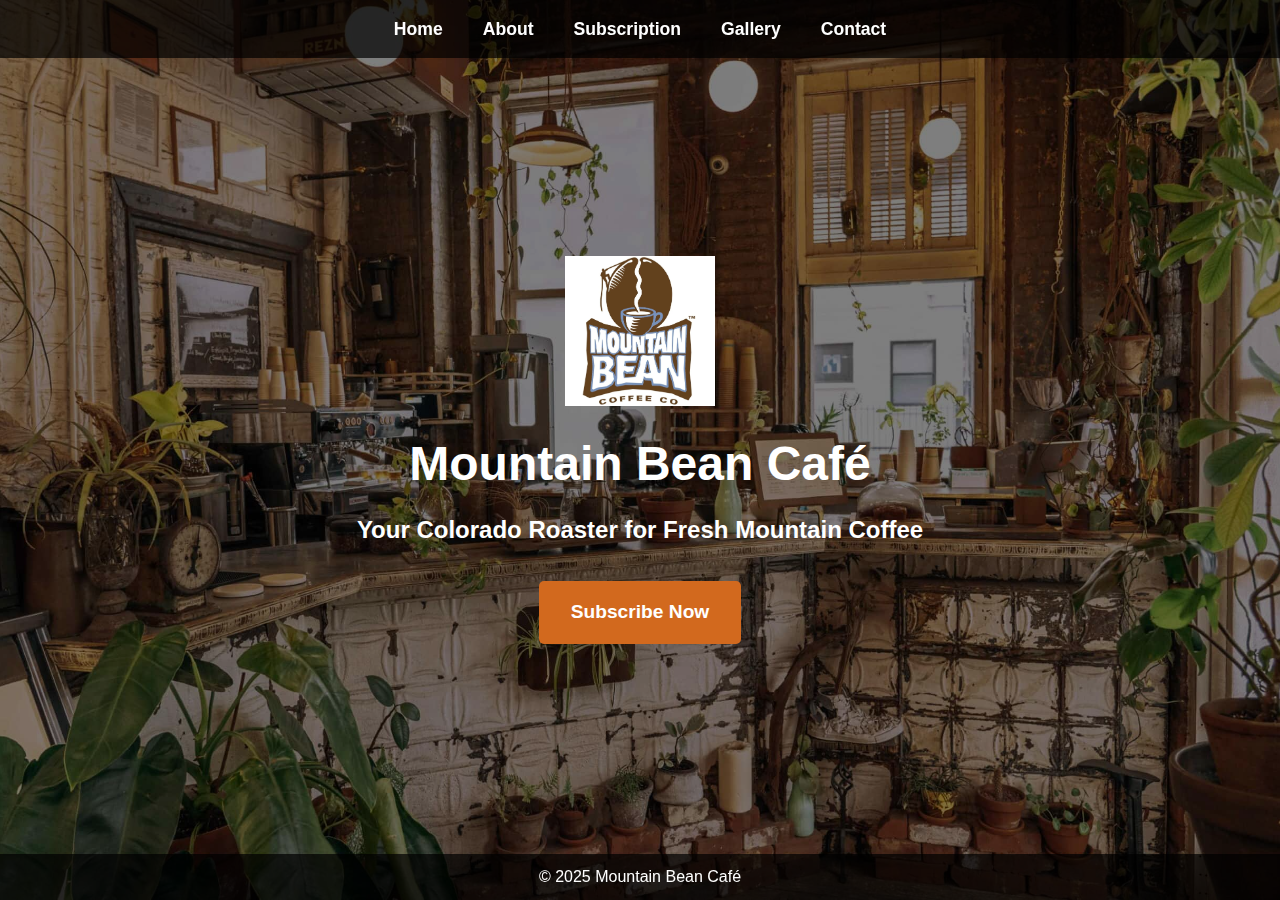
<file: prosite/index.html>
<!DOCTYPE html>
<html lang="en">
<head>
  <meta charset="UTF-8" />
  <meta name="viewport" content="width=device-width, initial-scale=1" />
  <title>Mountain Bean Café | Home</title>
  <meta name="description" content="Freshly roasted Colorado coffee to fuel your mountain adventures." />
  <link rel="stylesheet" href="../css/main.css" />
  
<!-- Google tag (gtag.js) -->
<script async src="https://www.googletagmanager.com/gtag/js?id=G-TQYM9452RJ"></script>
<script>
  window.dataLayer = window.dataLayer || [];
  function gtag(){dataLayer.push(arguments);}
  gtag('js', new Date());
  gtag('config', 'G-TQYM9452RJ');
</script>
  
  <style>
    body {
      font-family: 'MountainBeanFont', Arial, sans-serif;
      margin: 0;
      padding: 0;
      background: url('../images/hero.jpg') no-repeat center center/cover;
      color: white;
      height: 100vh;
    }
    .hero-container {
      display: flex;
      flex-direction: column;
      justify-content: center;
      align-items: center;
      height: 100%;
      background: rgba(0,0,0,0.5);
      text-align: center;
      padding: 0 20px;
    }
    .hero-logo {
      max-width: 150px;
      margin-bottom: 20px;
    }
    h1 {
      font-size: 3rem;
      margin-bottom: 0.5rem;
    }
    h2 {
      font-size: 1.5rem;
      margin-bottom: 2rem;
    }
    .btn-primary {
      background-color: #d2691e;
      color: white;
      border: none;
      padding: 1rem 2rem;
      font-size: 1.2rem;
      cursor: pointer;
      border-radius: 5px;
      text-decoration: none;
    }
    .btn-primary:hover {
      background-color: #a0522d;
    }
    nav.nav-global {
      background: rgba(0, 0, 0, 0.7);
      padding: 10px;
      display: flex;
      justify-content: center;
      gap: 20px;
      position: fixed;
      width: 100%;
      top: 0;
      z-index: 10;
    }
    nav.nav-global a {
      color: white;
      text-decoration: none;
      font-weight: bold;
    }
    nav.nav-global a:hover {
      text-decoration: underline;
    }
    footer {
      position: fixed;
      bottom: 0;
      width: 100%;
      background: rgba(0,0,0,0.7);
      color: white;
      text-align: center;
      padding: 10px 0;
    }
  </style>
</head>
<body>
  <nav class="nav-global">
    <a href="index.html">Home</a>
    <a href="about.html">About</a>
    <a href="subscription.html">Subscription</a>
    <a href="gallery.html">Gallery</a>
    <a href="contact.html">Contact</a>
  </nav>

  <div class="hero-container" role="main">
    <img src="../images/logo.png" alt="Mountain Bean Café Logo" class="hero-logo" />
    <h1>Mountain Bean Café</h1>
    <h2>Your Colorado Roaster for Fresh Mountain Coffee</h2>
    <a href="subscription.html" class="btn-primary" role="button">Subscribe Now</a>
  </div>

  <footer>
    <p>&copy; 2025 Mountain Bean Café</p>
  </footer>
</body>
</html>
</file>
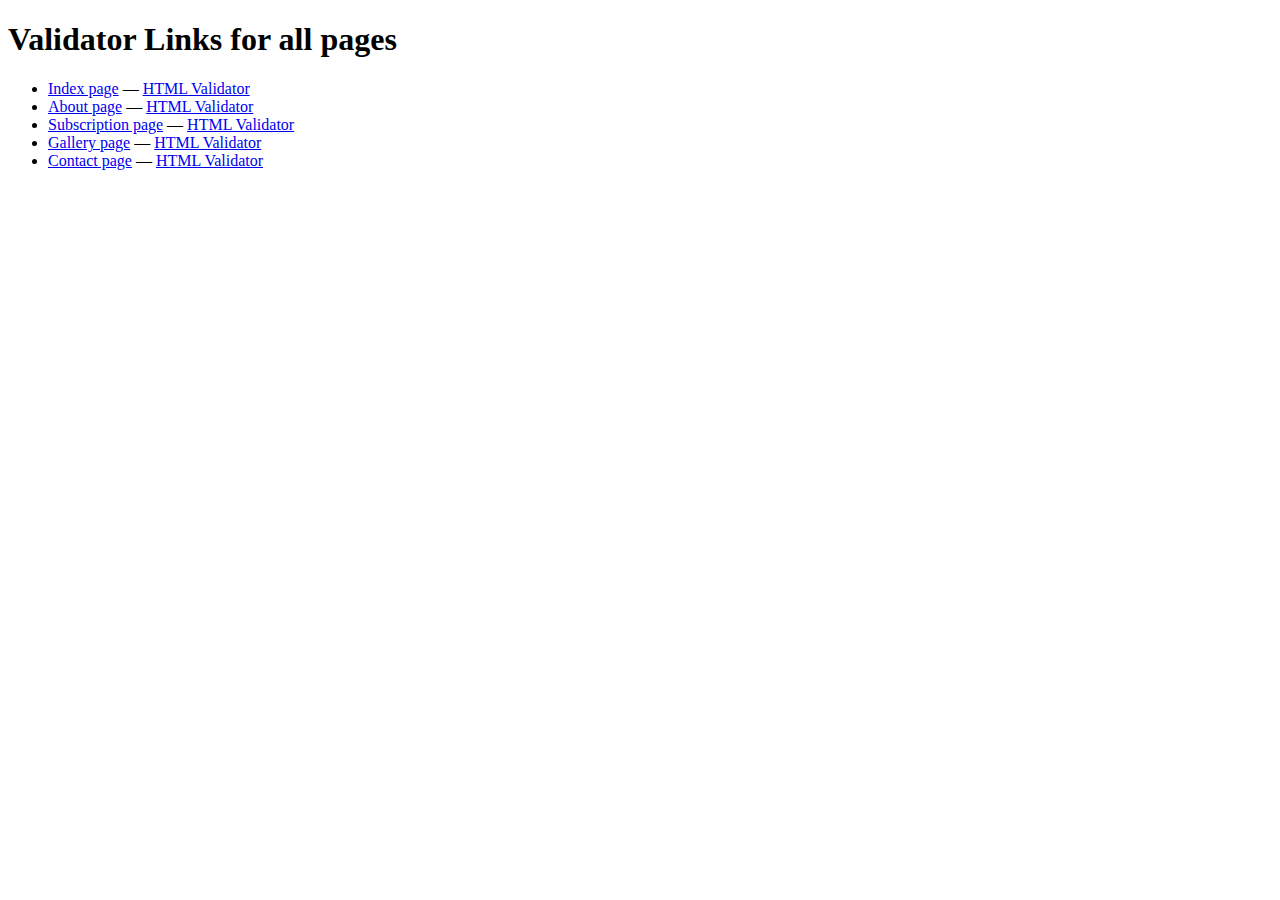
<file: test.html>
<!DOCTYPE html>
<html lang="en">
<head>
  <meta charset="UTF-8" />
  <title>Test Validator Links</title>
</head>
<body>
  <h1>Validator Links for all pages</h1>
  <ul>
    <li><a href="prosite/index.html">Index page</a> — 
      <a href="https://validator.w3.org/nu/?doc=https://mountain-bean.github.io/mountain-bean/prosite/index.html" target="_blank">HTML Validator</a>
    </li>
    <li><a href="prosite/about.html">About page</a> — 
      <a href="https://validator.w3.org/nu/?doc=https://mountain-bean.github.io/mountain-bean/prosite/about.html" target="_blank">HTML Validator</a>
    </li>
    <li><a href="prosite/subscription.html">Subscription page</a> — 
      <a href="https://validator.w3.org/nu/?doc=https://mountain-bean.github.io/mountain-bean/prosite/subscription.html" target="_blank">HTML Validator</a>
    </li>
    <li><a href="prosite/gallery.html">Gallery page</a> — 
      <a href="https://validator.w3.org/nu/?doc=https://mountain-bean.github.io/mountain-bean/prosite/gallery.html" target="_blank">HTML Validator</a>
    </li>
    <li><a href="prosite/contact.html">Contact page</a> — 
      <a href="https://validator.w3.org/nu/?doc=https://mountain-bean.github.io/mountain-bean/prosite/contact.html" target="_blank">HTML Validator</a>
    </li>
  </ul>
</body>
</html>
</file>
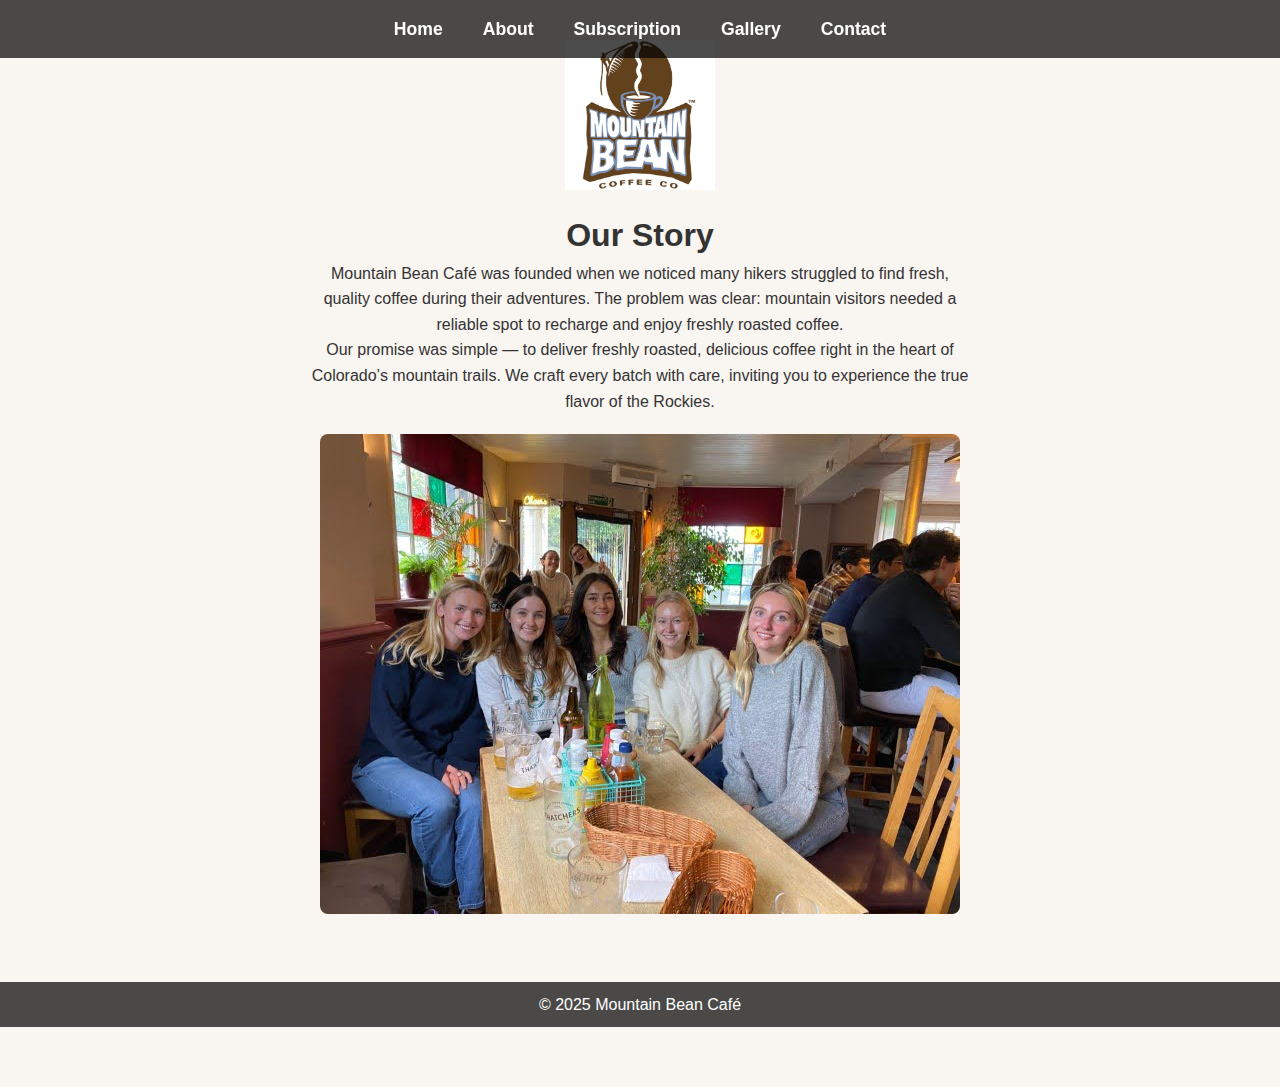
<file: prosite/about.html>
<!DOCTYPE html>
<html lang="en">
<head>
  <meta charset="UTF-8" />
  <meta name="viewport" content="width=device-width, initial-scale=1" />
  <title>Mountain Bean Café | About</title>
  <meta name="description" content="Learn about Mountain Bean Café’s origin story and team." />
  <link rel="stylesheet" href="../css/main.css" />
  
<!-- Google tag (gtag.js) -->
<script async src="https://www.googletagmanager.com/gtag/js?id=G-TQYM9452RJ"></script>
<script>
  window.dataLayer = window.dataLayer || [];
  function gtag(){dataLayer.push(arguments);}
  gtag('js', new Date());
  gtag('config', 'G-TQYM9452RJ');
</script>
  
  <style>
    main {
      padding: 20px;
      max-width: 700px;
      margin: auto;
      text-align: center;
    }
    .logo {
      max-width: 150px;
      display: block;
      margin: 20px auto;
    }
    .staff-photo {
      max-width: 100%;
      height: auto;
      border-radius: 8px;
      margin-top: 20px;
    }
    nav.nav-global {
      background: rgba(0, 0, 0, 0.7);
      padding: 10px;
      display: flex;
      justify-content: center;
      gap: 20px;
      position: fixed;
      width: 100%;
      top: 0;
      z-index: 10;
    }
    nav.nav-global a {
      color: white;
      text-decoration: none;
      font-weight: bold;
    }
    nav.nav-global a:hover {
      text-decoration: underline;
    }
    footer {
      background: rgba(0,0,0,0.7);
      color: white;
      text-align: center;
      padding: 10px 0;
      margin-top: 40px;
    }
  </style>
</head>
<body>
  <nav class="nav-global">
    <a href="index.html">Home</a>
    <a href="about.html">About</a>
    <a href="subscription.html">Subscription</a>
    <a href="gallery.html">Gallery</a>
    <a href="contact.html">Contact</a>
  </nav>

  <main role="main">
    <img src="../images/logo.png" alt="Mountain Bean Café Logo" class="logo" />

    <h1>Our Story</h1>

    <p>Mountain Bean Café was founded when we noticed many hikers struggled to find fresh, quality coffee during their adventures. The problem was clear: mountain visitors needed a reliable spot to recharge and enjoy freshly roasted coffee.</p>

    <p>Our promise was simple — to deliver freshly roasted, delicious coffee right in the heart of Colorado’s mountain trails. We craft every batch with care, inviting you to experience the true flavor of the Rockies.</p>

    <img src="../images/staff.jpg" alt="Mountain Bean Café barista smiling" class="staff-photo" />
  </main>

  <footer>
    <p>&copy; 2025 Mountain Bean Café</p>
  </footer>
</body>
</html>
</file>
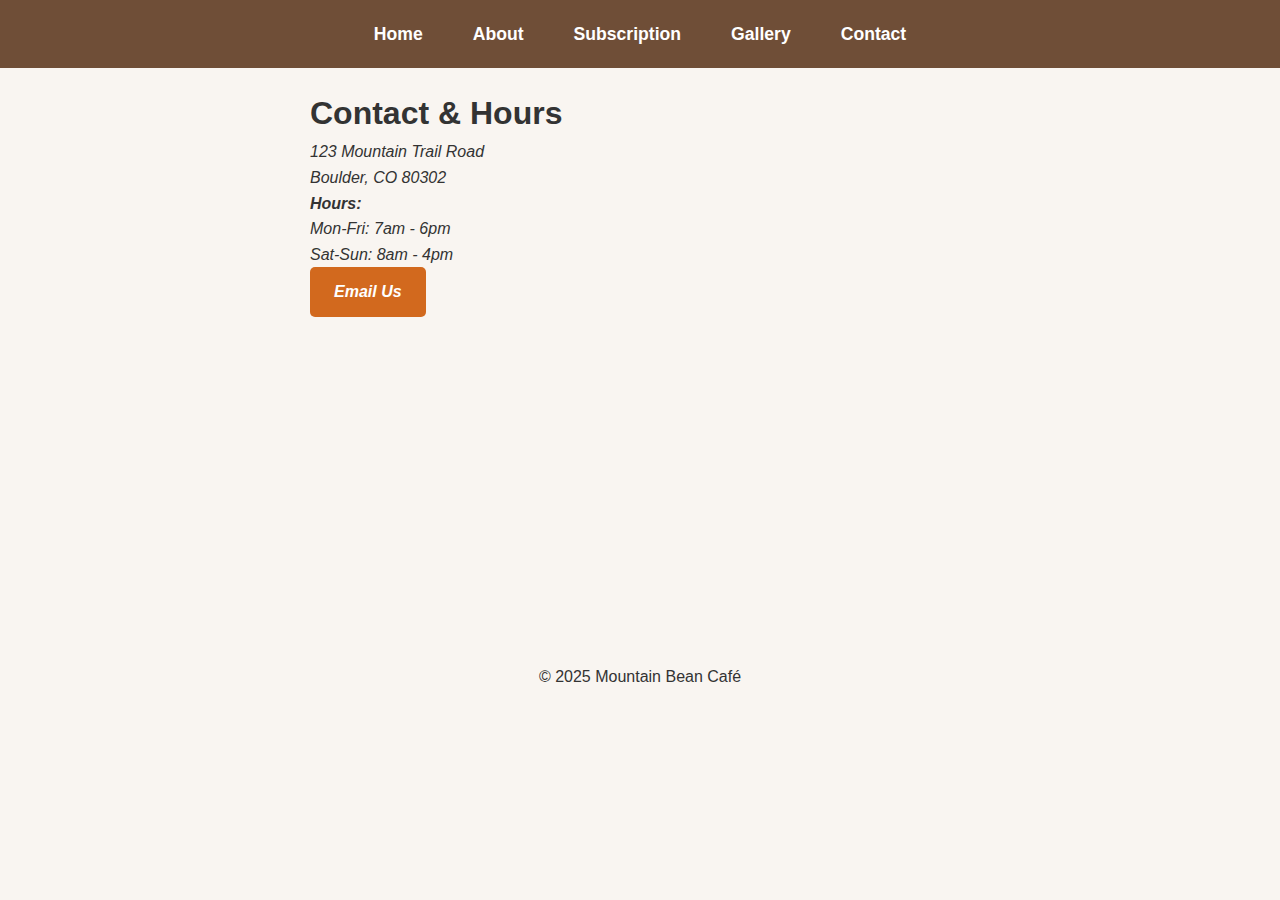
<file: prosite/contact.html>
<!DOCTYPE html>
<html lang="en">
<head>
  <meta charset="UTF-8" />
  <meta name="viewport" content="width=device-width, initial-scale=1" />
  <title>Mountain Bean Café | Contact</title>
  <meta name="description" content="Find Mountain Bean Café on the map, with hours and contact info." />
  <link rel="stylesheet" href="../css/main.css" />
  <!-- Google tag (gtag.js) -->
<script async src="https://www.googletagmanager.com/gtag/js?id=G-TQYM9452RJ"></script>
<script>
  window.dataLayer = window.dataLayer || [];
  function gtag(){dataLayer.push(arguments);}
  gtag('js', new Date());

  gtag('config', 'G-TQYM9452RJ');
</script>
</head>
<body>
  <nav class="nav-global">
    <a href="index.html">Home</a>
    <a href="about.html">About</a>
    <a href="subscription.html">Subscription</a>
    <a href="gallery.html">Gallery</a>
    <a href="contact.html">Contact</a>
  </nav>

  <main role="main" style="padding: 20px; max-width: 700px; margin: auto;">
    <h1>Contact & Hours</h1>

    <address>
      123 Mountain Trail Road<br />
      Boulder, CO 80302<br />
      <strong>Hours:</strong><br />
      Mon-Fri: 7am - 6pm<br />
      Sat-Sun: 8am - 4pm<br />
      <a href="mailto:info@mountainbean.com" class="btn-primary">Email Us</a>
    </address>

    <div class="map-container" style="margin-top:20px;">
      <iframe
        src="https://www.google.com/maps/embed?pb=!1m18!1m12!1m3!1d3055.589364114177!2d-105.27054668463304!3d40.01500197942495!2m3!1f0!2f0!3f0!3m2!1i1024!2i768!4f13.1!3m3!1m2!1s0x876b8fdf81980dbb%3A0x317a71ea5a1e04d3!2sBoulder%2C%20CO!5e0!3m2!1sen!2sus!4v1691582452823!5m2!1sen!2sus"
        width="100%" height="300" style="border:0;" allowfullscreen="" loading="lazy"></iframe>
    </div>
  </main>

  <footer>
    <p style="text-align:center;">&copy; 2025 Mountain Bean Café</p>
  </footer>
</body>
</html>
</file>
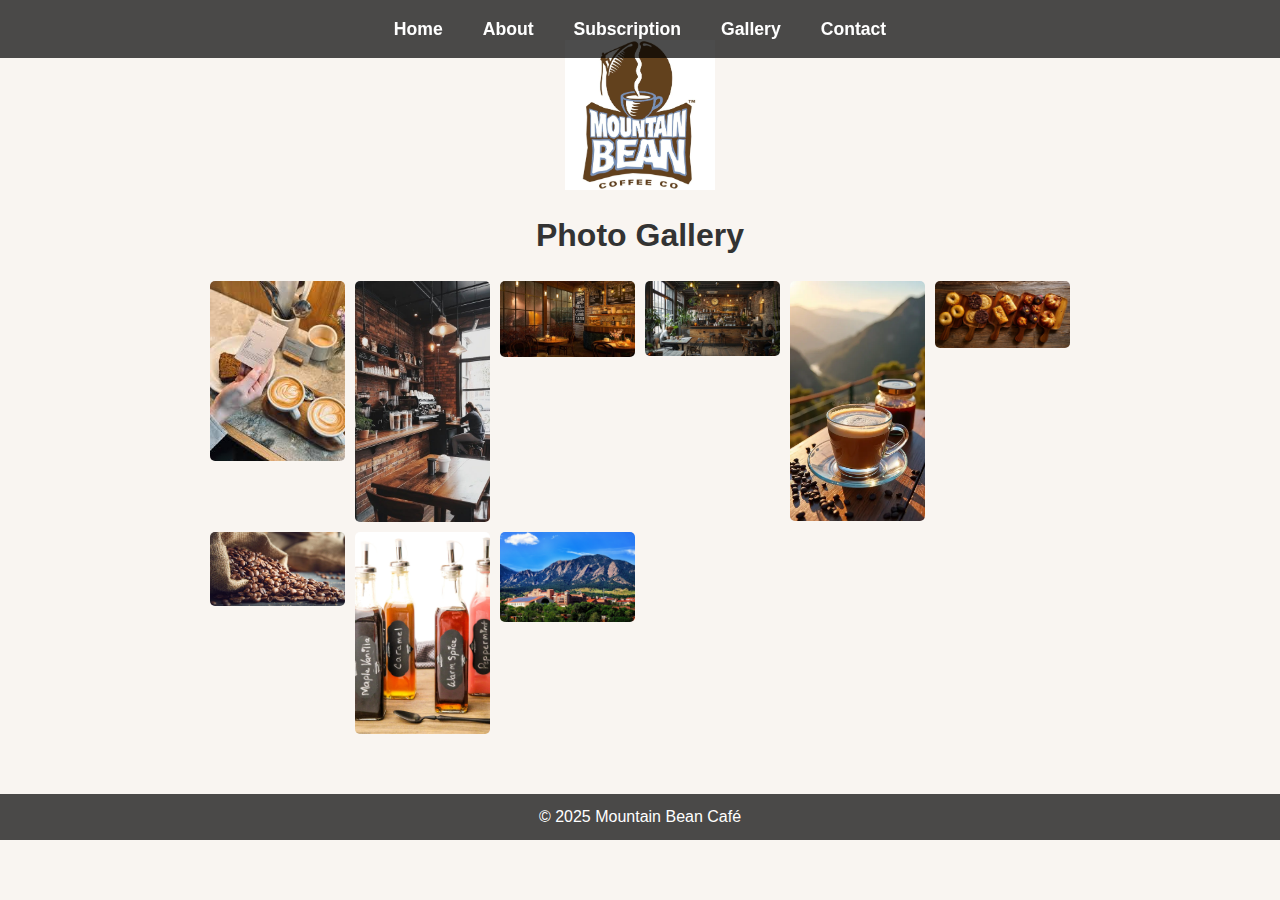
<file: prosite/gallery.html>
<!DOCTYPE html>
<html lang="en">
<head>
  <meta charset="UTF-8" />
  <meta name="viewport" content="width=device-width, initial-scale=1" />
  <title>Mountain Bean Café | Gallery</title>
  <meta name="description" content="Explore photos of Mountain Bean Café and our coffee." />
  <link rel="stylesheet" href="../css/main.css" />
<!-- Google tag (gtag.js) -->
<script async src="https://www.googletagmanager.com/gtag/js?id=G-TQYM9452RJ"></script>
<script>
  window.dataLayer = window.dataLayer || [];
  function gtag(){dataLayer.push(arguments);}
  gtag('js', new Date());

  gtag('config', 'G-TQYM9452RJ');
</script>
  <style>
    main {
      padding: 20px;
      max-width: 900px;
      margin: auto;
      text-align: center;
    }
    .logo {
      max-width: 150px;
      display: block;
      margin: 20px auto;
    }
    .gallery-grid {
      display: grid;
      grid-template-columns: repeat(auto-fit, minmax(120px, 1fr));
      gap: 10px;
      margin-top: 20px;
    }
    .gallery-grid img {
      width: 100%;
      height: auto;
      border-radius: 5px;
      display: block;
      transition: transform 0.2s;
    }
    .gallery-grid img:hover {
      transform: scale(1.05);
    }
    nav.nav-global {
      background: rgba(0, 0, 0, 0.7);
      padding: 10px;
      display: flex;
      justify-content: center;
      gap: 20px;
      position: fixed;
      width: 100%;
      top: 0;
      z-index: 10;
    }
    nav.nav-global a {
      color: white;
      text-decoration: none;
      font-weight: bold;
    }
    nav.nav-global a:hover {
      text-decoration: underline;
    }
    footer {
      background: rgba(0,0,0,0.7);
      color: white;
      text-align: center;
      padding: 10px 0;
      margin-top: 40px;
    }
  </style>
</head>
<body>
  <nav class="nav-global">
    <a href="index.html">Home</a>
    <a href="about.html">About</a>
    <a href="subscription.html">Subscription</a>
    <a href="gallery.html">Gallery</a>
    <a href="contact.html">Contact</a>
  </nav>

  <main role="main">
    <img src="../images/logo.png" alt="Mountain Bean Café Logo" class="logo" />

    <h1>Photo Gallery</h1>
    <div class="gallery-grid">
      <a href="../images/gallery1.jpg"><img src="../images/gallery1.jpg" alt="Coffee beans closeup" /></a>
      <a href="../images/gallery2.jpg"><img src="../images/gallery2.jpg" alt="Barista preparing coffee" /></a>
      <a href="../images/gallery3.jpg"><img src="../images/gallery3.jpg" alt="Cafe interior seating area" /></a>
      <a href="../images/gallery4.jpg"><img src="../images/gallery4.jpg" alt="Roasting coffee beans" /></a>
      <a href="../images/gallery5.jpg"><img src="../images/gallery5.jpg" alt="Coffee cup with latte art" /></a>
      <a href="../images/gallery6.jpg"><img src="../images/gallery6.jpg" alt="Mountain scenery with coffee" /></a>
      <a href="../images/gallery7.jpg"><img src="../images/gallery7.jpg" alt="Coffee beans in burlap sack" /></a>
      <a href="../images/gallery8.jpg"><img src="../images/gallery8.jpg" alt="Customers enjoying coffee" /></a>
      <a href="../images/gallery10.jpg"><img src="../images/gallery10.jpg" alt="Fresh coffee brewing in glass pour-over" /></a>
    </div>
  </main>

  <footer>
    <p>&copy; 2025 Mountain Bean Café</p>
  </footer>
</body>
</html>
</file>
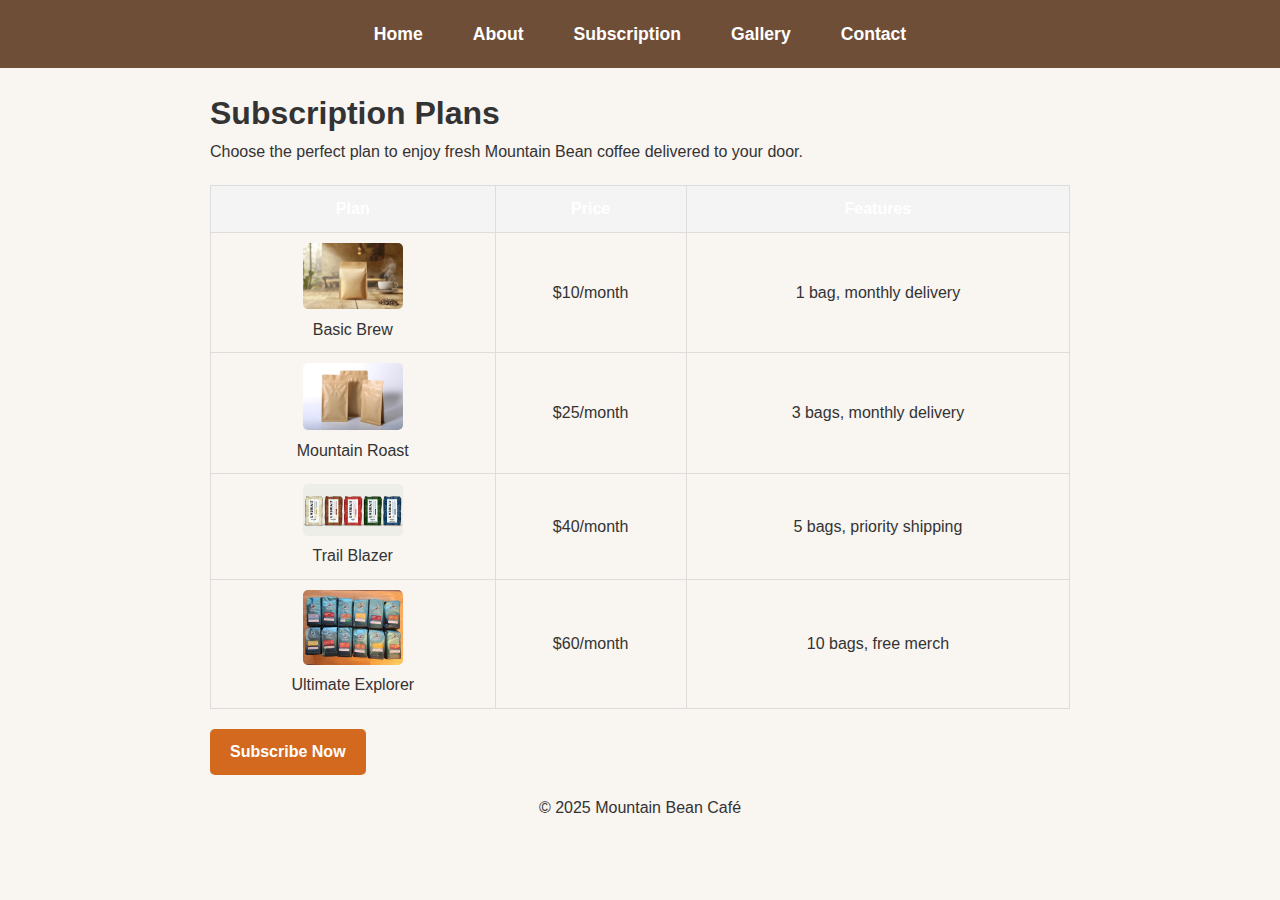
<file: prosite/subscription.html>
<!DOCTYPE html>
<html lang="en">
<head>
  <meta charset="UTF-8" />
  <meta name="viewport" content="width=device-width, initial-scale=1" />
  <title>Mountain Bean Café | Subscription</title>
  <meta name="description" content="Choose the right coffee plan for you and subscribe today." />
  <link rel="stylesheet" href="../css/main.css" />
  
    <!-- Google tag (gtag.js) -->
<script async src="https://www.googletagmanager.com/gtag/js?id=G-TQYM9452RJ"></script>
<script>
  window.dataLayer = window.dataLayer || [];
  function gtag(){dataLayer.push(arguments);}
  gtag('js', new Date());

  gtag('config', 'G-TQYM9452RJ');
</script>

    <style>
    main {
      padding: 20px;
      max-width: 900px;
      margin: auto;
    }
    table {
      width: 100%;
      border-collapse: collapse;
      margin-top: 20px;
    }
    th, td {
      border: 1px solid #ddd;
      padding: 10px;
      text-align: center;
    }
    th {
      background-color: #f4f4f4;
    }
    img.plan-img {
      width: 100px;
      height: auto;
      border-radius: 5px;
    }
    @media (max-width: 600px) {
      table, thead, tbody, th, td, tr {
        display: block;
      }
      tr {
        margin-bottom: 15px;
        border-bottom: 2px solid #ccc;
      }
      td {
        text-align: left;
        border: none;
      }
      img.plan-img {
        width: 80px;
      }
    }
    .btn-primary {
      display: inline-block;
      background-color: #d2691e;
      color: white;
      padding: 10px 20px;
      border-radius: 5px;
      text-decoration: none;
      margin-top: 20px;
    }
    .btn-primary:hover {
      background-color: #a0522d;
    }
  </style>
</head>
<body>
  <nav class="nav-global">
    <a href="index.html">Home</a>
    <a href="about.html">About</a>
    <a href="subscription.html">Subscription</a>
    <a href="gallery.html">Gallery</a>
    <a href="contact.html">Contact</a>
  </nav>

  <main role="main">
    <h1>Subscription Plans</h1>
    <p>Choose the perfect plan to enjoy fresh Mountain Bean coffee delivered to your door.</p>

    <table>
      <thead>
        <tr>
          <th>Plan</th>
          <th>Price</th>
          <th>Features</th>
        </tr>
      </thead>
      <tbody>
        <tr>
          <td>
            <img src="../images/plan-basic.jpg" alt="Basic Brew coffee bag" class="plan-img"><br>
            Basic Brew
          </td>
          <td>$10/month</td>
          <td>1 bag, monthly delivery</td>
        </tr>
        <tr>
          <td>
            <img src="../images/plan-mountain.jpg" alt="Mountain Roast coffee set" class="plan-img"><br>
            Mountain Roast
          </td>
          <td>$25/month</td>
          <td>3 bags, monthly delivery</td>
        </tr>
        <tr>
          <td>
            <img src="../images/plan-trail.jpg" alt="Trail Blazer coffee bundle" class="plan-img"><br>
            Trail Blazer
          </td>
          <td>$40/month</td>
          <td>5 bags, priority shipping</td>
        </tr>
        <tr>
          <td>
            <img src="../images/plan-ultimate.jpg" alt="Ultimate Explorer coffee set with merch" class="plan-img"><br>
            Ultimate Explorer
          </td>
          <td>$60/month</td>
          <td>10 bags, free merch</td>
        </tr>
      </tbody>
    </table>

    <a href="subscription.html" class="btn-primary" role="button">Subscribe Now</a>
  </main>

  <footer>
    <p style="text-align:center;">&copy; 2025 Mountain Bean Café</p>
  </footer>
</body>
</html>
</file>
<file: css/main.css>
/* Basic Reset */
* {
  box-sizing: border-box;
  margin: 0;
  padding: 0;
}

/* Global font */
body {
  font-family: 'MountainBeanFont', Arial, sans-serif;
  line-height: 1.6;
  background-color: #f9f5f1;
  color: #333;
  padding-bottom: 60px; /* for footer */
}

/* Navigation */
nav.nav-global {
  background-color: #6f4e37;
  padding: 15px 0;
  display: flex;
  justify-content: center;
  gap: 30px;
}

nav.nav-global a {
  color: #fff;
  font-weight: bold;
  text-decoration: none;
  font-size: 1.1rem;
  padding: 5px 10px;
}

nav.nav-global a:hover,
nav.nav-global a:focus {
  background-color: #4b2e1e;
  border-radius: 4px;
}

/* Buttons */
.btn-primary {
  background-color: #d2691e;
  color: white;
  padding: 12px 24px;
  border: none;
  border-radius: 5px;
  font-weight: 700;
  cursor: pointer;
  text-decoration: none;
  display: inline-block;
  text-align: center;
}

.btn-primary:hover,
.btn-primary:focus {
  background-color: #a0522d;
  outline: none;
}

/* Tables */
table {
  width: 100%;
  border-collapse: collapse;
  margin-top: 20px;
}

table, th, td {
  border: 1px solid #ccc;
}

th, td {
  padding: 12px;
  text-align: center;
}

th {
  background-color: #6f4e37;
  color: white;
}

/* Gallery Grid */
.gallery-grid {
  display: grid;
  grid-template-columns: repeat(auto-fit, minmax(120px, 1fr));
  gap: 15px;
  margin-top: 20px;
}

/* Accessibility focus */
a:focus {
  outline: 3px solid #d2691e;
  outline-offset: 3px;
}

/* Responsive Design */
@media (max-width: 768px) {
  nav.nav-global {
    flex-direction: column;
    gap: 15px;
  }
  table, th, td {
    font-size: 0.9rem;
  }
}

@media (max-width: 360px) {
  body {
    font-size: 14px;
  }
  nav.nav-global {
    padding: 10px 0;
  }
}
</file>
